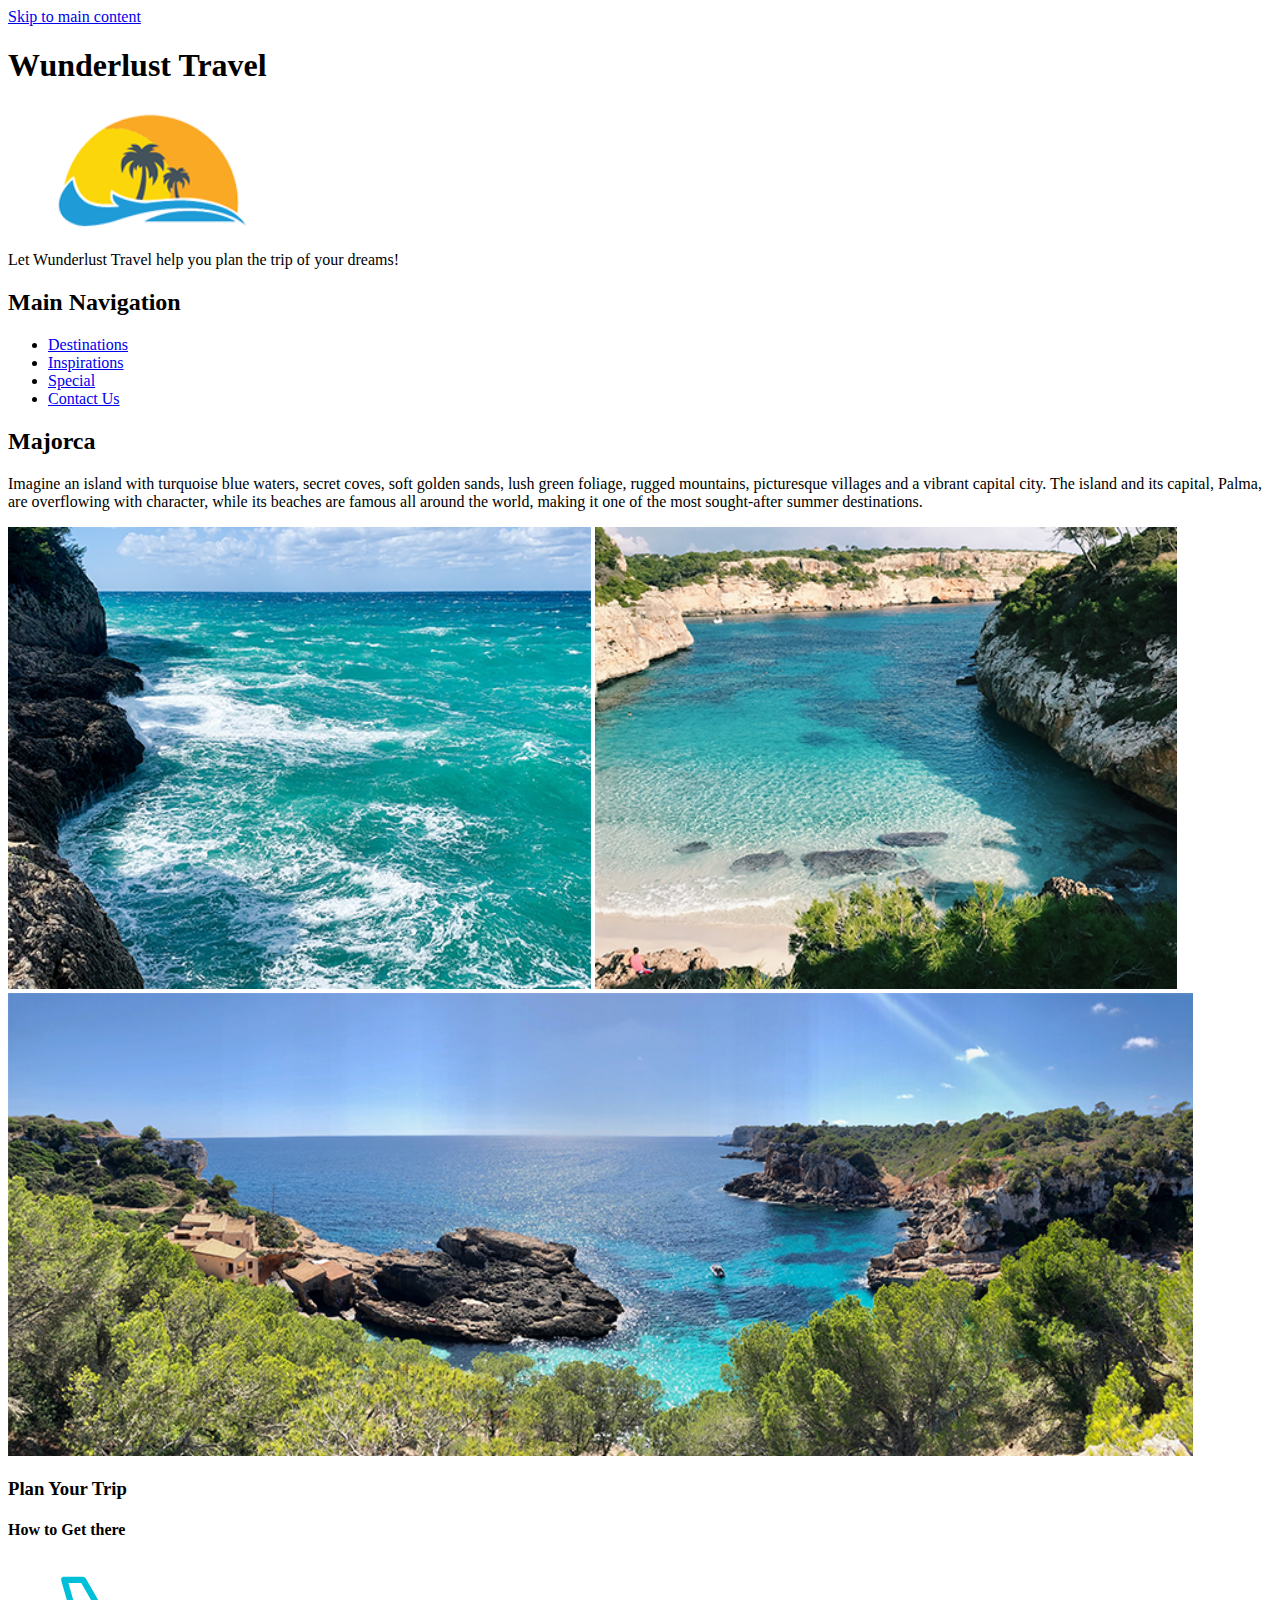
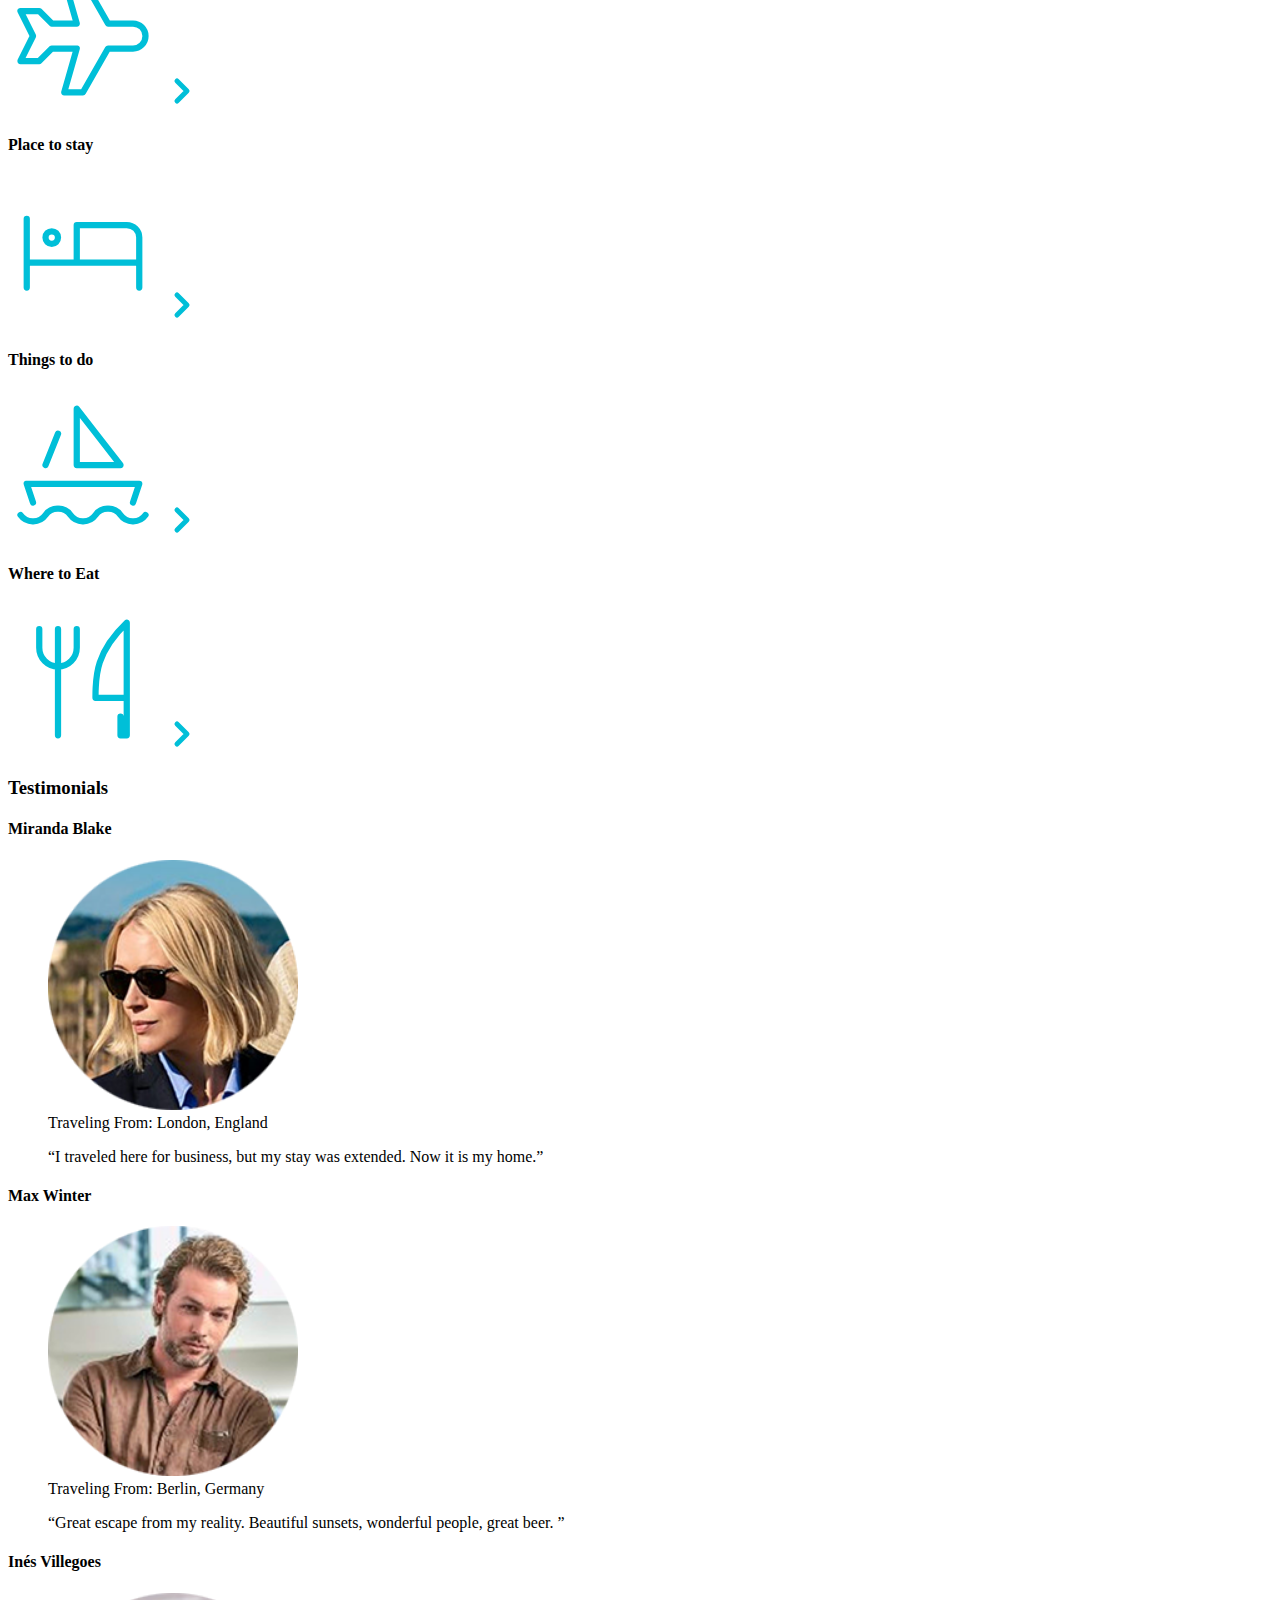
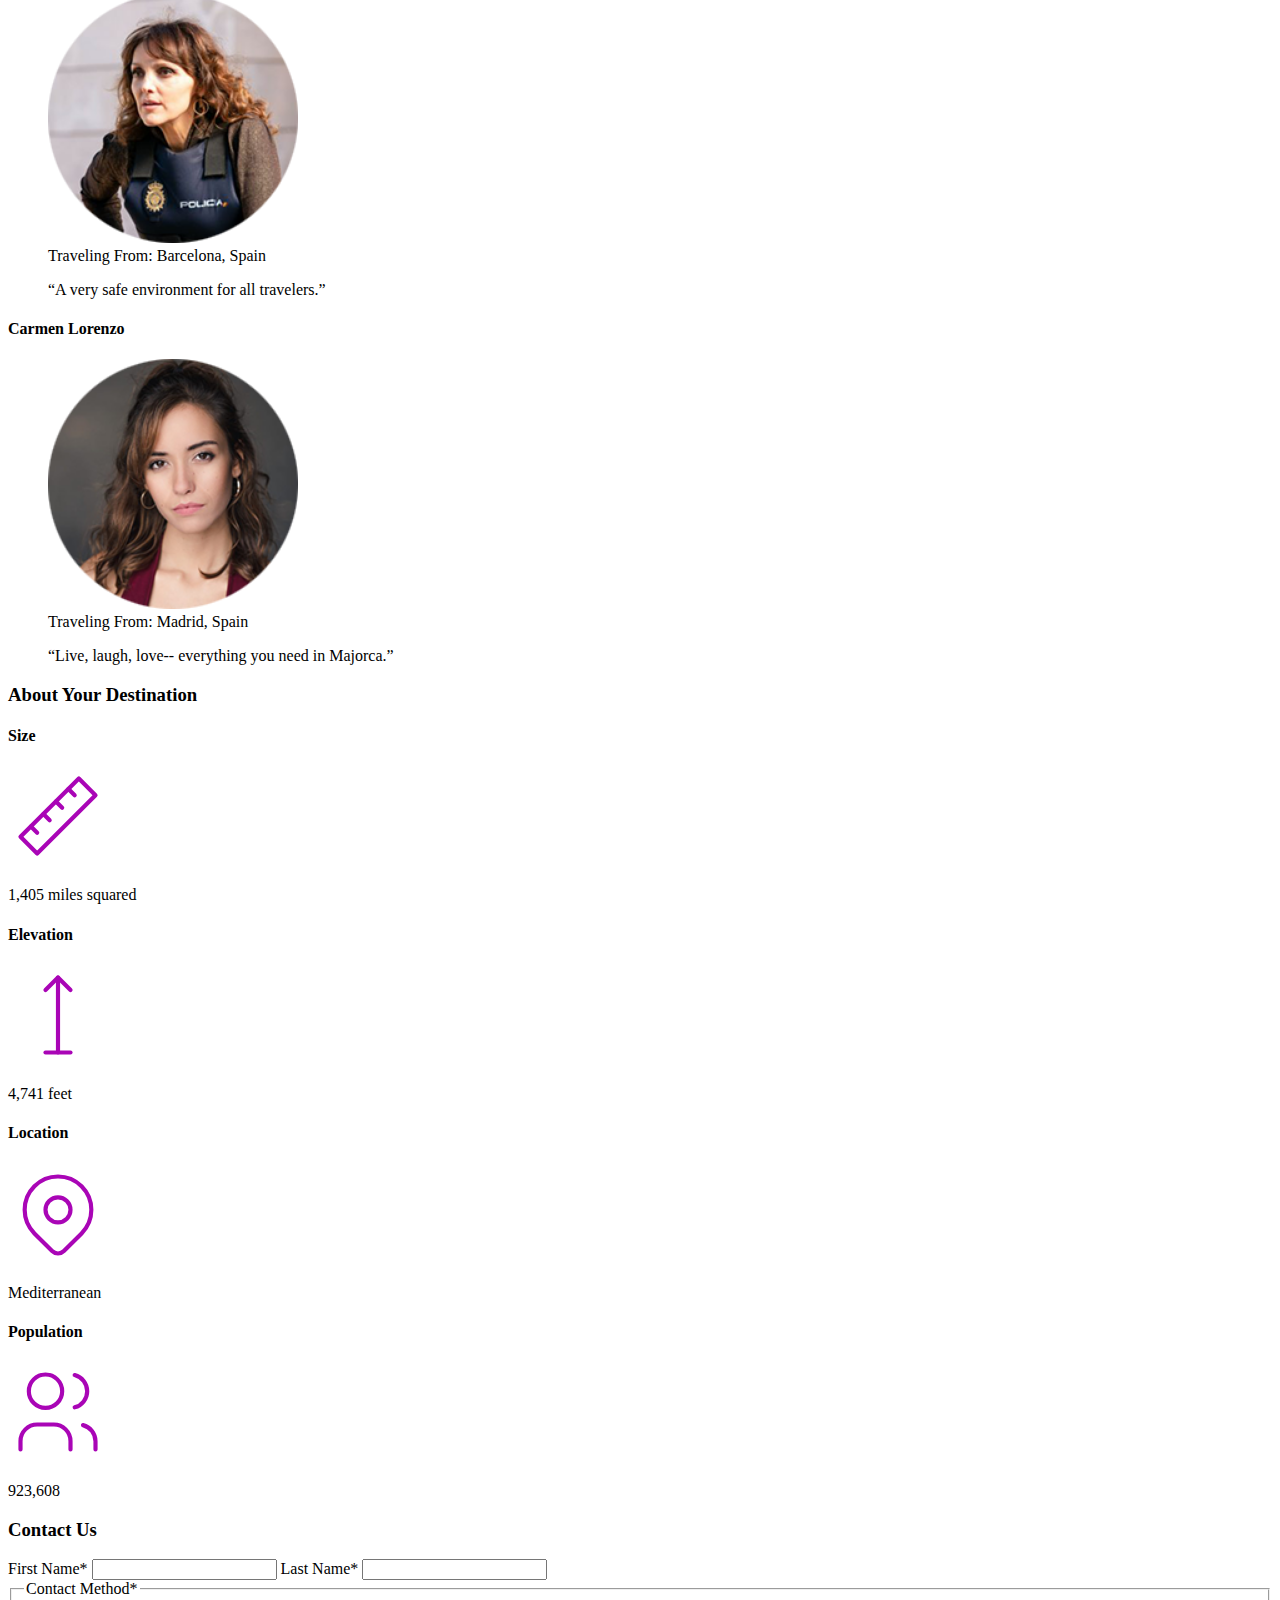
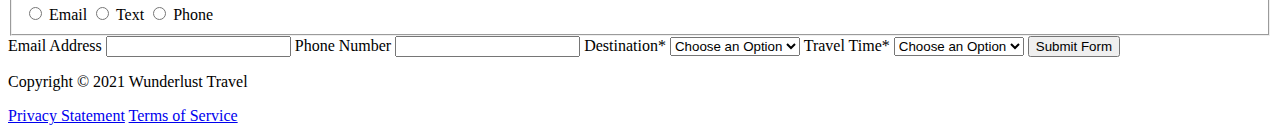
<file: index.html>
<!DOCTYPE html>
<html lang="en-US">

<head>
    <meta charset="UTF-8">
    <meta name="viewport" content="width=device-width, initial-scale=1.0">
    <meta http-equiv="X-UA-Compatible" content="IE=edge">
    <meta name="author" content="Chad Bacon">
    <meta name="description" content="Wunderlust Travel. Let Wunderlust Travel help you plan the trip of your dreams!">
    <meta name="keywords"
        content="Wunderlust, Travel, Majorca Beach, Island, Beach, cove,sand, palma, vacation destination, Mediterranean, Balearic Islands">
    <meta name="robots" content="all">
    <!-- Open Graph -->
    <meta property="og:title" content="Wunderlust Travel">
    <meta property="og:site_name" content="Wunderlust Travel">
    <meta property="og:description"
        content="Wunderlust Travel. Let Wunderlust Travel help you plan the trip of your dreams!">
    <meta property="og:type" content="website">
    <meta property="og:image" content="images/logo-L.png">
    <meta property="og:url" content="https://cabacon1.github.io/Wunderlust/">
    <!-- Twitter -->
    <meta property="twitter:card" content="summary_large_image">
    <meta property="twitter:site" content="@Wunderlust">
    <meta property="twitter:creator" content="@Wunderlust">
    <meta property="twitter:title" content="Wunderlust">
    <meta name="twitter:image:alt"
        content="The Wunderlust logo shows blue waves and the outline of two palm trees against an orange sun">
    <meta property="og:description"
        content="Wunderlust Travel. Let Wunderlust Travel help you plan the trip of your dreams!">
    <meta property="og:image" content="/images/logo.png">
    <link rel="icon" href="images/logo-S.png">

    <title>Wunderlust Travel</title>
</head>

<body>
    <a href="#main-content" id="skipLink">Skip to main content</a>
    <header>
        <h1>Wunderlust Travel</h1>
        <img alt="The Wunderlust logo shows blue waves and the outline of two palm trees against an orange sun" srcset="
                images/logo-S.png 320w,
                images/logo-M.png 780w,
                images/logo-L.png 1024w
                " sizes="(min-width: 1024px) 100vw" src="images/logo-M.png">
        <p>Let Wunderlust Travel help you plan the trip of your dreams!</p>
        <!-- Majorca / Navigation -->
        <nav>
            <h2>Main Navigation</h2>
            <ul>
                <li><a href="destinations">Destinations</a></li>
                <li><a href="inspirations">Inspirations</a></li>
                <li><a href="special">Special</a></li>
                <li><a href="contact">Contact Us</a></li>
            </ul>
        </nav>
    </header>

    <main id="main-content">
        <article>
            <h2>Majorca</h2>
            <p>Imagine an island with turquoise blue waters, secret coves, soft golden sands, lush green foliage, rugged
                mountains, picturesque villages and a vibrant capital city. The island and its capital, Palma, are
                overflowing with character, while its beaches are famous all around the world, making it one of the most
                sought-after summer destinations.</p>
            <img alt="Turquoise blue waters with white wave caps crashing against a rock cliff" srcset="
            images/majorca-waves-S.png 320w,
            images/majorca-waves-M.png 780w,
            images/majorca-waves-L.png 1024w" sizes="(min-width: 760px) 100vw" src="images/majorca-waves-M.png">
            <img alt="Clear blue waters meeting the sand between two cliffsides" srcset="
            images/majorca-beach-S.png 320w,
            images/majorca-beach-M.png 780w,
            images/majorca-beach-L.png 1024w
            " sizes="(min-width: 760px) 100vw" src="images/majorca-beach-M.png">
            <img alt="Deep blue water leading to the horizon with the island and trees in the foreground" srcset="
            images/majorca-cove-S.png 320w,
            images/majorca-cove-M.png 780w,
            images/majorca-cove-L.png 1024w
            " sizes="(max-width: 1024px) 100vw" src="images/majorca-cove-M.png">
            <!-- <picture>
            <source media="(min-width: 1264px)" srcset="majorca-waves-S.png">
            <source media="(max-width: 900px)" src="majorca-waves-M.png">
            <source media="(max-width: 675px)" src="majorca-waves-L.png">
            <img alt="Majorca Waves">
        </picture>
        <picture>
            <source media="(min-width: 1264px)" src="majorca-beach-S.png">
            <source media="(max-width: 900px)" src="majorca-beach-M.png">
            <source media="(max-width: 675px)" src="majorca-beach-L.png">
            <img alt="Majorca Beach">
        </picture>
        <picture>
            <source media="(min-width: 1264px)" src="majorca-cove-S.png">
            <source media="(max-width: 900px)" src="majorca-cove-M.png">
            <source media="(max-width: 675px)" src="majorca-cove-L.png">
            <img alt="Majorca Cove">
        </picture> -->
            <section class="plan">
                <h3>Plan Your Trip</h3>
                <section>
                    <h4>How to Get there</h4>
                    <svg xmlns="http://www.w3.org/2000/svg" class="icon icon-tabler icon-tabler-plane" width="150"
                        height="150" viewBox="0 0 24 24" stroke-width="1" stroke="#00bfd8" fill="none"
                        stroke-linecap="round" stroke-linejoin="round">
                        <path stroke="none" d="M0 0h24v24H0z" fill="none" />
                        <path d="M16 10h4a2 2 0 0 1 0 4h-4l-4 7h-3l2 -7h-4l-2 2h-3l2 -4l-2 -4h3l2 2h4l-2 -7h3z" />
                    </svg>
                    <a href="#" title="Search for flights">
                        <svg xmlns="http://www.w3.org/2000/svg" class="icon icon-tabler icon-tabler-chevron-right"
                            width="40" height="40" viewBox="0 0 24 24" stroke-width="3" stroke="#00bfd8" fill="none"
                            stroke-linecap="round" stroke-linejoin="round">
                            <path stroke="none" d="M0 0h24v24H0z" fill="none" />
                            <polyline points="9 6 15 12 9 18" />
                        </svg>
                    </a>
                </section>
                <!-- Places to stay -->
                <section>
                    <h4>Place to stay</h4>
                    <svg xmlns="http://www.w3.org/2000/svg" class="icon icon-tabler icon-tabler-bed" width="150"
                        height="150" viewBox="0 0 24 24" stroke-width="1" stroke="#00bfd8" fill="none"
                        stroke-linecap="round" stroke-linejoin="round">
                        <path stroke="none" d="M0 0h24v24H0z" fill="none" />
                        <path d="M3 7v11m0 -4h18m0 4v-8a2 2 0 0 0 -2 -2h-8v6" />
                        <circle cx="7" cy="10" r="1" />
                    </svg>
                    <a href="#" title="Search for Hotels">
                        <svg xmlns="http://www.w3.org/2000/svg" class="icon icon-tabler icon-tabler-chevron-right"
                            width="40" height="40" viewBox="0 0 24 24" stroke-width="3" stroke="#00bfd8" fill="none"
                            stroke-linecap="round" stroke-linejoin="round">
                            <path stroke="none" d="M0 0h24v24H0z" fill="none" />
                            <polyline points="9 6 15 12 9 18" />
                        </svg>
                    </a>
                </section>
                <!-- Things to do -->
                <section>
                    <h4>Things to do</h4>
                    <svg xmlns="http://www.w3.org/2000/svg" class="icon icon-tabler icon-tabler-sailboat" width="150"
                        height="150" viewBox="0 0 24 24" stroke-width="1" stroke="#00bfd8" fill="none"
                        stroke-linecap="round" stroke-linejoin="round">
                        <path stroke="none" d="M0 0h24v24H0z" fill="none" />
                        <path
                            d="M2 20a2.4 2.4 0 0 0 2 1a2.4 2.4 0 0 0 2 -1a2.4 2.4 0 0 1 2 -1a2.4 2.4 0 0 1 2 1a2.4 2.4 0 0 0 2 1a2.4 2.4 0 0 0 2 -1a2.4 2.4 0 0 1 2 -1a2.4 2.4 0 0 1 2 1a2.4 2.4 0 0 0 2 1a2.4 2.4 0 0 0 2 -1" />
                        <path d="M4 18l-1 -3h18l-1 3" />
                        <path d="M11 12h7l-7 -9v9" />
                        <line x1="8" y1="7" x2="6" y2="12" />
                    </svg>
                    <a href="#" title="Search for Activities">
                        <svg xmlns="http://www.w3.org/2000/svg" class="icon icon-tabler icon-tabler-chevron-right"
                            width="40" height="40" viewBox="0 0 24 24" stroke-width="3" stroke="#00bfd8" fill="none"
                            stroke-linecap="round" stroke-linejoin="round">
                            <path stroke="none" d="M0 0h24v24H0z" fill="none" />
                            <polyline points="9 6 15 12 9 18" />
                        </svg>
                    </a>
                </section>
                <!-- Where to eat -->
                <section>
                    <h4>Where to Eat</h4>
                    <svg xmlns="http://www.w3.org/2000/svg" class="icon icon-tabler icon-tabler-tools-kitchen-2"
                        width="150" height="150" viewBox="0 0 24 24" stroke-width="1" stroke="#00bfd8" fill="none"
                        stroke-linecap="round" stroke-linejoin="round">
                        <path stroke="none" d="M0 0h24v24H0z" fill="none" />
                        <path
                            d="M19 3v12h-5c-.023 -3.681 .184 -7.406 5 -12zm0 12v6h-1v-3m-10 -14v17m-3 -17v3a3 3 0 1 0 6 0v-3" />
                    </svg>

                    <a href="#" title="Search for Restaurants">
                        <svg xmlns="http://www.w3.org/2000/svg" class="icon icon-tabler icon-tabler-chevron-right"
                            width="40" height="40" viewBox="0 0 24 24" stroke-width="3" stroke="#00bfd8" fill="none"
                            stroke-linecap="round" stroke-linejoin="round">
                            <path stroke="none" d="M0 0h24v24H0z" fill="none" />
                            <polyline points="9 6 15 12 9 18" />
                        </svg></a>
                </section>
            </section>
            <!-- Testimonials -->
            <section class="testimonials">
                <h3>Testimonials</h3>
                <section>
                    <h4>Miranda Blake</h4>
                    <figure>
                        <img alt="Miranda Blake has a blonde bob and is wearing dark sunglasses" srcset="
                            images/miranda-blake-S.png 320w,
                            images/miranda-blake-M.png 780w,
                            images/miranda-blake-L.png 1024w
                            " sizes="(max-width: 780px) 100vw" src="images/miranda-blake-M.png">
                        <figcaption>Traveling From: London, England</figcaption>
                    </figure>
                    <blockquote>“I traveled here for business, but my stay was extended. Now it is my home.”
                    </blockquote>
                </section>

                <section>
                    <h4>Max Winter</h4>
                    <figure>
                        <img alt="Max Winter has semi long brown hair and a brown shirt with a beard" srcset="
                            images/max-winter-S.png 320w,
                            images/max-winter-M.png 780w,
                            images/max-winter-L.png 1024w
                            " sizes="(max-width: 780px) 100vw" src="images/max-winter-M.png">
                        <figcaption>Traveling From: Berlin, Germany</figcaption>
                    </figure>
                    <blockquote>“Great escape from my reality. Beautiful sunsets, wonderful people, great beer. ”
                    </blockquote>
                </section>

                <section>
                    <h4>Inés Villegoes</h4>
                    <figure>
                        <img alt="Inés Villegoes is a police woman with long brown hair and earrings" srcset="
                            images/ines-villegoes-S.png 320w,
                            images/ines-villegoes-M.png 780w,
                            images/ines-villegoes-L.png 1024w
                            " sizes="(max-width: 780px) 100vw" src="images/ines-villegoes-M.png">
                        <figcaption>Traveling From: Barcelona, Spain</figcaption>

                    </figure>
                    <blockquote>“A very safe environment for all travelers.”</blockquote>
                </section>

                <section>
                    <h4>Carmen Lorenzo</h4>
                    <figure>
                        <img alt="Carmen Lorenzo has long, dark brown hair and is wearing gold hoop earrings" srcset="
                            images/carmen-lorenzo-S.png 320w,
                            images/carmen-lorenzo-M.png 780w,
                            images/carmen-lorenzo-L.png 1024w
                            " sizes="(max-width: 780px) 100vw" src="images/carmen-lorenzo-M.png">
                        <figcaption>Traveling From: Madrid, Spain</figcaption>
                    </figure>
                    <blockquote>“Live, laugh, love-- everything you need in Majorca.”</blockquote>
                </section>
            </section>
            <!-- About -->
            <section class="about">
                <h3>About Your Destination</h3>
                <section id="size">
                    <h4>Size</h4>
                    <svg xmlns="http://www.w3.org/2000/svg" class="icon icon-tabler icon-tabler-ruler-2" width="100"
                        height="100" viewBox="0 0 24 24" stroke-width="1" stroke="#a905b6" fill="none"
                        stroke-linecap="round" stroke-linejoin="round">
                        <path stroke="none" d="M0 0h24v24H0z" fill="none" />
                        <path d="M17 3l4 4l-14 14l-4 -4z" />
                        <path d="M16 7l-1.5 -1.5" />
                        <path d="M13 10l-1.5 -1.5" />
                        <path d="M10 13l-1.5 -1.5" />
                        <path d="M7 16l-1.5 -1.5" />
                    </svg>
                    <p>1,405 miles squared</p>
                </section>
                <section id="elevation">
                    <h4>Elevation</h4>
                    <svg xmlns="http://www.w3.org/2000/svg" class="icon icon-tabler icon-tabler-arrow-top-bar"
                        width="100" height="100" viewBox="0 0 24 24" stroke-width="1" stroke="#a905b6" fill="none"
                        stroke-linecap="round" stroke-linejoin="round">
                        <path stroke="none" d="M0 0h24v24H0z" fill="none" />
                        <line x1="12" y1="21" x2="12" y2="3" />
                        <path d="M15 6l-3 -3l-3 3" />
                        <line x1="9" y1="21" x2="15" y2="21" />
                    </svg>
                    <p>4,741 feet</p>
                </section>
                <section>
                    <h4>Location</h4>
                    <svg xmlns="http://www.w3.org/2000/svg" class="icon icon-tabler icon-tabler-map-pin" width="100"
                        height="100" viewBox="0 0 24 24" stroke-width="1" stroke="#a905b6" fill="none"
                        stroke-linecap="round" stroke-linejoin="round">
                        <path stroke="none" d="M0 0h24v24H0z" fill="none" />
                        <circle cx="12" cy="11" r="3" />
                        <path d="M17.657 16.657l-4.243 4.243a2 2 0 0 1 -2.827 0l-4.244 -4.243a8 8 0 1 1 11.314 0z" />
                    </svg>
                    <p>Mediterranean</p>
                </section>
                <section id="population">
                    <h4>Population</h4>
                    <svg xmlns="http://www.w3.org/2000/svg" class="icon icon-tabler icon-tabler-users" width="100"
                        height="100" viewBox="0 0 24 24" stroke-width="1" stroke="#a905b6" fill="none"
                        stroke-linecap="round" stroke-linejoin="round">
                        <path stroke="none" d="M0 0h24v24H0z" fill="none" />
                        <circle cx="9" cy="7" r="4" />
                        <path d="M3 21v-2a4 4 0 0 1 4 -4h4a4 4 0 0 1 4 4v2" />
                        <path d="M16 3.13a4 4 0 0 1 0 7.75" />
                        <path d="M21 21v-2a4 4 0 0 0 -3 -3.85" />
                    </svg>
                    <p>923,608</p>
                </section>
            </section>
            <section id="contact">
                <h3>Contact Us</h3>
                <form method="post" action="https://wp.zybooks.com/form-viewer.php">
                    <label for="fName">First Name<span>*</span></label>
                    <input type="text" name="fName" id="fName" autocomplete="given-name" required>
                    <label for="lName">Last Name<span>*</span></label>
                    <input type="text" name="lName" id="lName" autocomplete="family-name" required>
                    <fieldset>
                        <legend>Contact Method<span>*</span></legend>
                        <input type="radio" name="contactPref" id="prefEmail" required>
                        <label for="prefEmail">Email</label>
                        <input type="radio" name="contactPref" id="prefText">
                        <label for="prefText">Text</label>
                        <input type="radio" name="contactPref" id="prefPhone">
                        <label for="prefPhone">Phone</label>
                    </fieldset>
                    <label for="email">Email Address</label>
                    <input type="email" name="email" id="email" autocomplete="email">
                    <label for="phone">Phone Number</label>
                    <input type="tel" name="phone" id="phone" autocomplete="tel">
                    <label for="destination">Destination<span>*</span></label>
                    <select name="destination" id="destination" required>
                        <option value="">Choose an Option</option>
                        <option value="barcelona">Barcelona</option>
                        <option value="granada">Granada</option>
                        <option value="ibiza">Ibiza</option>
                        <option value="madrid">Madrid</option>
                        <option value="majora">Majora</option>
                        <option value="seville">Seville</option>
                        <option value="tenerife">Tenerife</option>
                        <option value="valencia">Valencia</option>
                    </select>
                    <label for="travelTime">Travel Time<span>*</span></label>
                    <select name="travelTime" id="travelTime" required>
                        <option value="">Choose an Option</option>
                        <option value="fall">Fall</option>
                        <option value="winter">Winter</option>
                        <option value="spring">Spring</option>
                        <option value="summer">Summer</option>
                        <option value="flexible">Flexible</option>
                    </select>
                    <input type="submit" name="mySubmit" id="mySubmit" value="Submit Form">
                </form>
            </section>
        </article>
    </main>

    <footer>
        <p>Copyright &copy; 2021 Wunderlust Travel</p>
        <a href="#">Privacy Statement</a>
        <a href="#">Terms of Service</a>
    </footer>
</body>

</html>
</file>
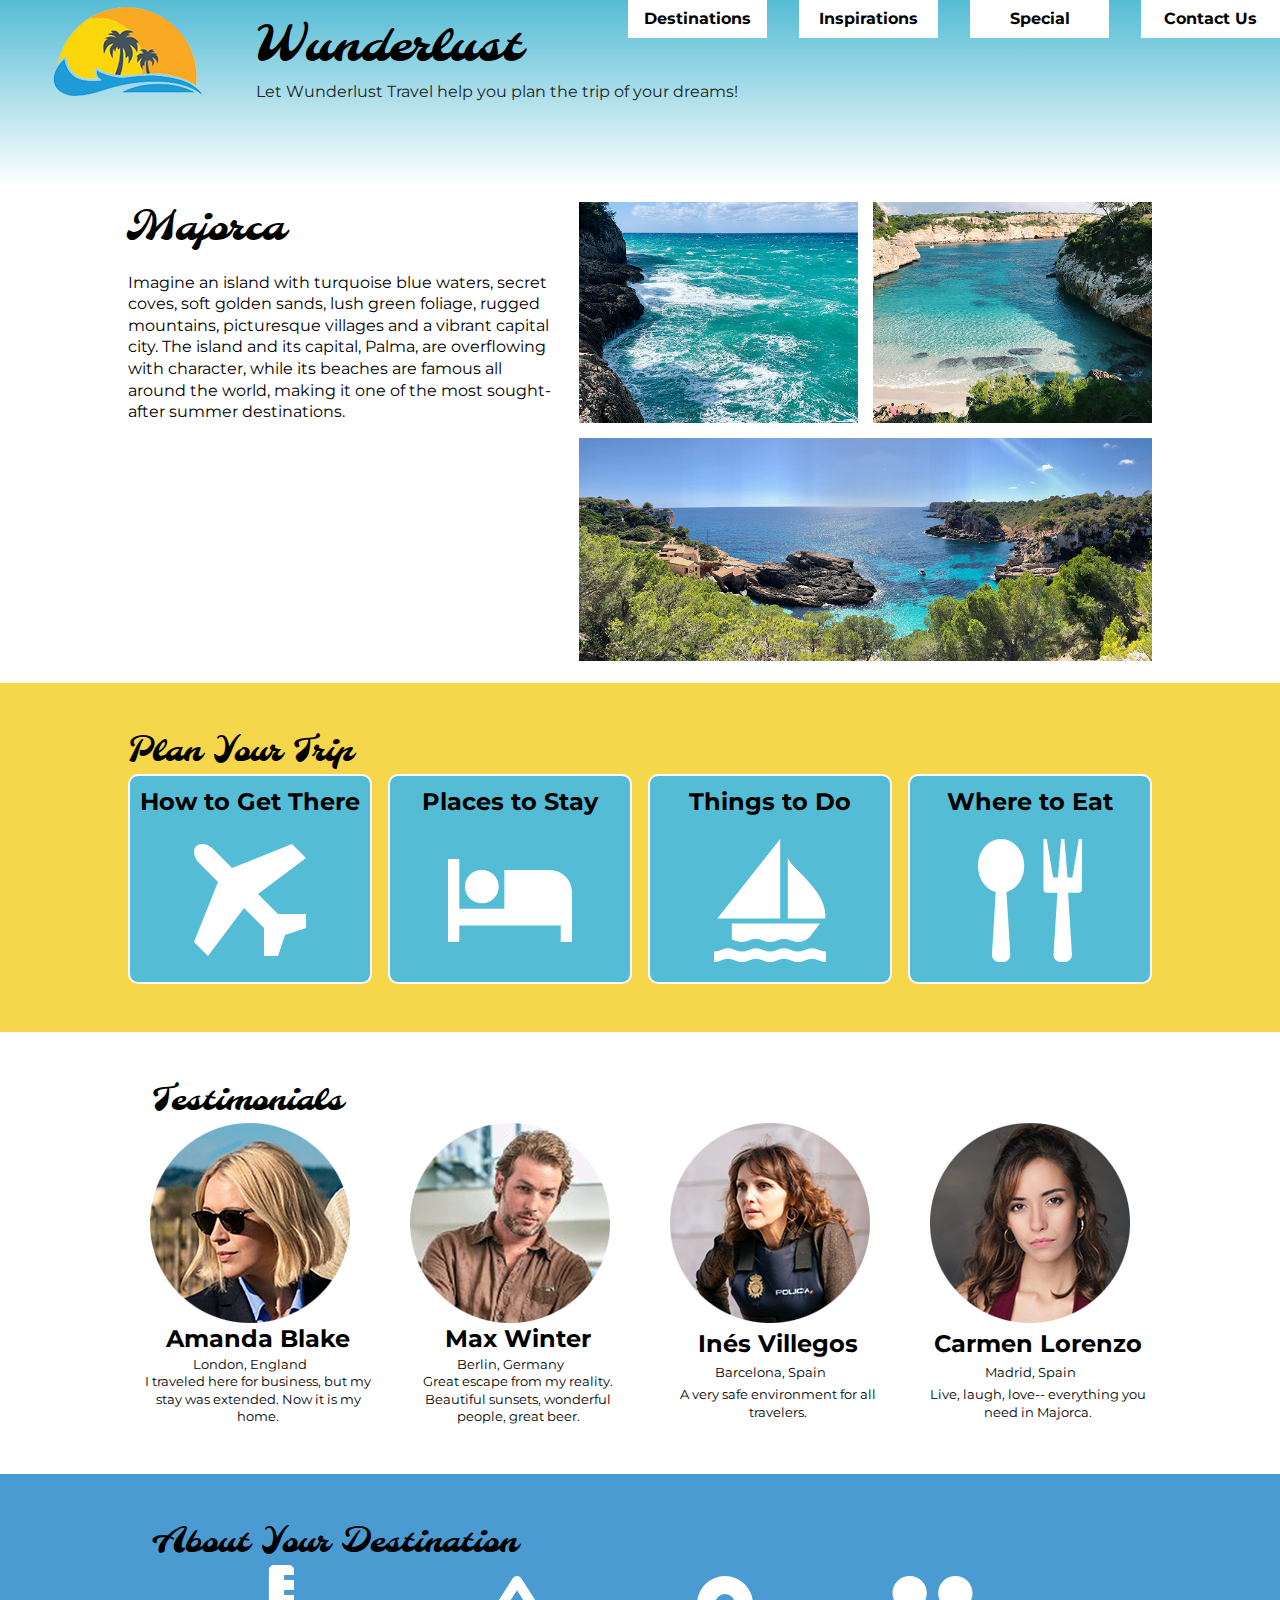
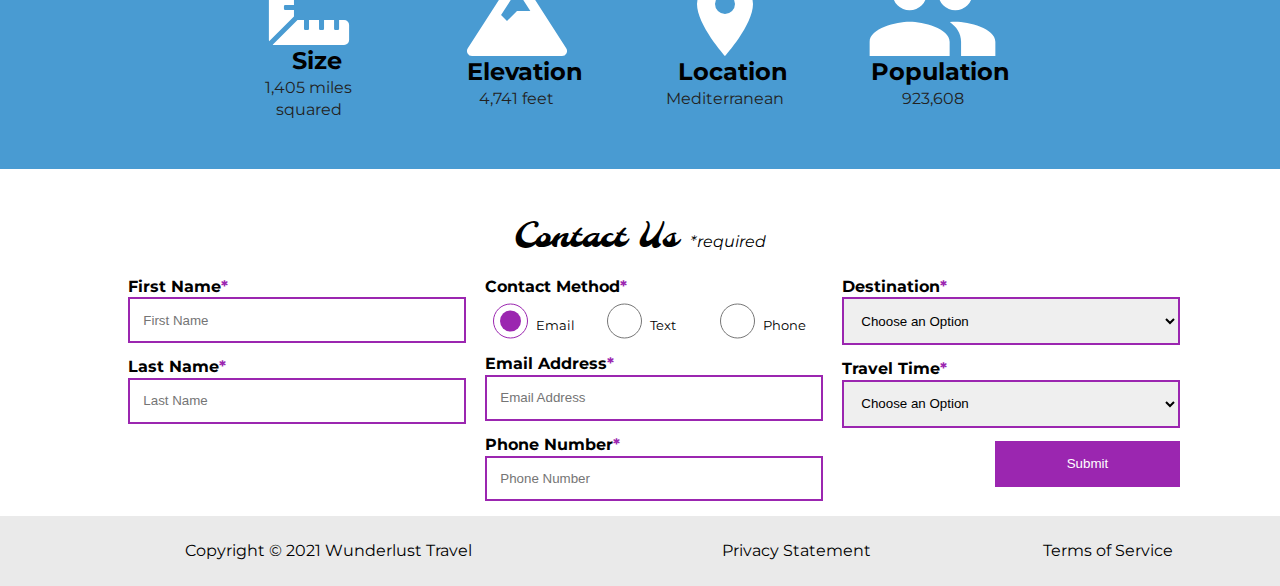
<file: wunderlust-majorca.html>
<!DOCTYPE html>
<html lang="en">

<head>
    <meta charset="utf-8">
    <meta name="viewport" content="width=device-width, initial-scale=1">
    <meta name="author" content="Jessica Barnett, Christina Carrasquilla">
    <meta name="description"
        content="Let Wunderlust Travel take you to beautiful Majorca this year! Majorca is a beautiful island and offers beauty and fun to its visitors">
    <meta name="keywords"
        content="travel, majorca, beach, island, vacation, destination, getaway, restaurants in majorca, entertainment in majorca, testimonials from visitors">
    <title>Wunderlust Travel</title>
    <meta name="robots" content="index,follow">

    <!-- ~~~~~~~~~~ TWITTER CARD TAGS ~~~~~~~~~~ -->
    <meta name="twitter:card" content="summary_large_image">
    <meta name="twitter:site" content="@wunderlusttravel">
    <meta name="twitter:creator" content="@wunderlusttravel">
    <meta name="twitter:title" content="Wunderlust Travel: Majorca">
    <meta name="twitter:description"
        content="Let Wunderlust Travel take you to beautiful Majorca this year! Majorca is a beautiful island and offers beauty and fun to its visitors">
    <meta name="twitter:image" content="https://wunderlusttravel.com/images/majorca-cove.png">

    <!-- ~~~~~~~~~~ OPEN GRAPH META TAGS ~~~~~~~~~~ -->
    <meta property="og:title" content="See Majorca with Wunderlust Travel">
    <meta property="og:type" content="website">
    <meta property="og:image" content="https://wunderlusttravel.com/images/majorca-cove.png">
    <meta property="og:url" content="https://wunderlusttravel.com/majorca">
    <meta property="og:description"
        content="Let Wunderlust Travel take you to beautiful Majorca this year! Majorca is a beautiful island and offers beauty and fun to its visitors">
    <!-- ~~~~~~~~~~FAVICON ~~~~~~~~~~ -->
    <link rel="shortcut icon" href="images/favicon.png">

    <!-- ~~~~~~~~~~ GOOGLE FONTS ~~~~~~~~~~ -->
    <link rel="preconnect" href="https://fonts.googleapis.com">
    <link rel="preconnect" href="https://fonts.gstatic.com" crossorigin>
    <link href="https://fonts.googleapis.com/css2?family=Molle:ital@1&family=Montserrat:wght@400;600&display=swap"
        rel="stylesheet">
    <link href="styles.css" rel="stylesheet">

</head>

<body>
    <a id="skip" href="#main-content">Skip to Main Content</a>
    <!-- styling skip links: https://webaim.org/techniques/css/invisiblecontent/ -->
    <header>
        <a href="index.html" id="logo"><img src="images/logo.png"
                alt="The Wunderlust logo shows blue waves and the outline of two palm trees against an orange sun"></a>
        <h1>Wunderlust</h1>
        <p>Let Wunderlust Travel help you plan the trip of your dreams!</p>
        <nav>
            <div id="menu-toggle">
                <!-- responsive menu code from (with changes made to match mockups): https://css-tricks.com/three-css-alternatives-to-javascript-navigation/ -->
                <h2 class="sr-only">Main Navigation</h2>
                <!-- hidden but accessible headings from: https://webaim.org/techniques/css/invisiblecontent/ -->
                <input name="toggle" id="toggle" type="checkbox">
                <label for="toggle">Menu</label>
                <ul>
                    <li class="active"><a href="#">Destinations</a></li>
                    <li><a href="#">Inspirations</a></li>
                    <li><a href="#">Special</a></li>
                    <li><a href="#">Contact Us</a></li>
                </ul>
            </div>
        </nav>
    </header>
    <main id="main-content">
        <article>
            <div id="intro">
                <h2>Majorca</h2>
                <p>Imagine an island with turquoise blue waters, secret coves, soft golden sands, lush green foliage,
                    rugged mountains, picturesque villages and a vibrant capital city. The island and its capital,
                    Palma, are overflowing with character, while its beaches are famous all around the world, making it
                    one of the most sought-after summer destinations.</p>
                <div id="img-grid">
                    <img src="images/majorca-waves.png"
                        alt="Turquoise blue waters with white wave caps crashing against a rock cliff">
                    <img src="images/majorca-beach.png"
                        alt="A calm cove with turquoise waters calmly lapping at a light sand beach">
                    <picture>
                        <source srcset="images/majorca-cove-small.png" media="(max-width: 500px)">
                        <img src="images/majorca-cove.png"
                            alt="Deep blue water leading to the horizon with the island and trees in the foreground">
                    </picture>
                </div>
            </div>
            <section id="plan">
                <h3>Plan Your Trip</h3>
                <div>
                    <section>
                        <h4>How to Get There</h4>
                        <a href="#" title="Search for flights">
                            <img src="images/get.svg" alt="airplane icon">
                        </a>
                    </section>
                    <section>
                        <h4>Places to Stay</h4>
                        <a href="#" title="Search for hotels">
                            <img src="images/stay.svg" alt="bed icon">
                        </a>
                    </section>
                    <section>
                        <h4>Things to Do</h4>
                        <a href="#" title="Search for Activities">
                            <img src="images/do.svg" alt="sailboat icon">
                        </a>
                    </section>
                    <section>
                        <h4>Where to Eat</h4>
                        <a href="#" title="Search for Restaurants">
                            <img src="images/eat.svg" alt="fork and spoon icon">
                        </a>
                    </section>
                </div>
            </section>
            <section id="testimonials">
                <h3>Testimonials</h3>
                <div>
                    <section>
                        <img src="images/miranda-blake.png"
                            alt="Miranda Blake has a blonde bob and is wearing dark sunglasses">
                        <h4>Amanda Blake</h4>
                        <p>London, England</p>
                        <q>I traveled here for business, but my stay was extended. Now it is my home.</q>
                    </section>
                    <section>
                        <img src="images/max-winter.png"
                            alt="Max Winter has dark blonde hair and a trimmed beard and mustache">
                        <h4>Max Winter</h4>
                        <p>Berlin, Germany</p>
                        <q>Great escape from my reality. Beautiful sunsets, wonderful people, great beer.</q>
                    </section>
                    <section>
                        <img src="images/ines-villegoes.png"
                            alt="Ines Villegos has shoulder-length, wavy, brown hair and is wearing a brown sweater">
                        <h4>Inés Villegos</h4>
                        <p>Barcelona, Spain</p>
                        <q>A very safe environment for all travelers.</q>
                    </section>
                    <section>
                        <img src="images/carmen-lorenzo.png"
                            alt="Carmen Lorenzo has long, dark brown hair and is wearing gold hoop earrings">
                        <h4>Carmen Lorenzo</h4>
                        <p>Madrid, Spain</p>
                        <q>Live, laugh, love-- everything you need in Majorca.</q>
                    </section>
                </div>
            </section>
            <section id="about">
                <h3>About Your Destination</h3>
                <div>
                    <section>
                        <img src="images/size.svg" alt="ruler icon">
                        <h4>Size</h4>
                        <p>1,405 miles squared</p>
                    </section>
                    <section>
                        <img src="images/elevation.svg" alt="mountain icon">
                        <h4>Elevation</h4>
                        <p>4,741 feet</p>
                    </section>
                    <section>
                        <img src="images/location.svg" alt="location pin icon">
                        <h4>Location</h4>
                        <p>Mediterranean</p>
                    </section>
                    <section>
                        <img src="images/population.svg" alt="people icon">
                        <h4>Population</h4>
                        <p>923,608</p>
                    </section>
                </div>
            </section>
            <section id="contact">
                <h3>Contact Us <span class="form-required">*required</span></h3>
                <form method="post" action="https://wp.zybooks.com/form-viewer.php">
                    <div id="names">
                        <label for="fName">First Name<span class="required">*</span></label>
                        <input type="text" name="fName" id="fName" autocomplete="given-name" placeholder="First Name"
                            required>
                        <!-- custom input styles from https://moderncss.dev/custom-css-styles-for-form-inputs-and-textareas/ -->
                        <label for="lName">Last Name<span class="required">*</span></label>
                        <input type="text" name="lName" id="lName" autocomplete="family-name" placeholder="Last Name"
                            required>
                    </div>
                    <div id="nums">
                        <fieldset>
                            <legend>Contact Method<span class="required">*</span></legend>
                            <!-- custom radio button styles from https://moderncss.dev/pure-css-custom-styled-radio-buttons/ -->
                            <label for="prefEmail">
                                <span class="radio-input">
                                    <input type="radio" name="contactPref" id="prefEmail" required checked>
                                    <span class="radio-control"></span>
                                </span>
                                <span class="radio-label">Email</span>
                            </label>
                            <label for="prefText">
                                <span class="radio-input">
                                    <input type="radio" name="contactPref" id="prefText">
                                    <span class="radio-control"></span>
                                </span>
                                <span class="radio-label">Text</span>
                            </label>
                            <label for="prefPhone">
                                <span class="radio-input">
                                    <input type="radio" name="contactPref" id="prefPhone">
                                    <span class="radio-control"></span>
                                </span>
                                <span class="radio-label">Phone</span>
                            </label>
                        </fieldset>
                        <label for="email">Email Address<span class="required">*</span></label>
                        <input type="email" name="email" id="email" autocomplete="email" placeholder="Email Address"
                            required>
                        <label for="phone">Phone Number<span class="required">*</span></label>
                        <input type="tel" name="phone" id="phone" autocomplete="tel" placeholder="Phone Number"
                            required>
                    </div>
                    <div id="selects">
                        <!-- custom select styles from: https://moderncss.dev/custom-select-styles-with-pure-css/ -->
                        <label for="destination">Destination<span class="required">*</span></label>
                        <div class="custom-select">
                            <select name="destination" id="destination" required>
                                <option value="" disabled selected>Choose an Option</option>
                                <option value="barcelona">Barcelona</option>
                                <option value="granada">Granada</option>
                                <option value="ibiza">Ibiza</option>
                                <option value="madrid">Madrid</option>
                                <option value="majora">Majora</option>
                                <option value="seville">Seville</option>
                                <option value="tenerife">Tenerife</option>
                                <option value="valencia">Valencia</option>
                            </select>
                            <span class="focus"></span>
                        </div>
                        <label for="travelTime">Travel Time<span class="required">*</span></label>
                        <div class="custom-select">
                            <select name="travelTime" id="travelTime" required>
                                <option value="" disabled selected>Choose an Option</option>
                                <option value="fall">Fall</option>
                                <option value="winter">Winter</option>
                                <option value="spring">Spring</option>
                                <option value="summer">Summer</option>
                                <option value="flexible">Flexible</option>
                            </select>
                            <span class="focus"></span>
                        </div>
                        <input type="submit" name="mySubmit" id="mySubmit" value="Submit">
                    </div>
                </form>
            </section>
        </article>
    </main>
    <footer>
        <p>Copyright &copy; 2021 Wunderlust Travel</p>
        <a href="#">Privacy Statement</a>
        <a href="#">Terms of Service</a>
    </footer>
</body>

</html>
</file>
<file: styles.css>
/* Chad Bacon */
/* Git 414 2024 Spring B */

/* import */
@import url('https://fonts.googleapis.com/css2?family=Molle&family=Montserrat&display=swap');

/* http://meyerweb.com/eric/tools/css/reset/ 
   v2.0 | 20110126
   License: none (public domain)
*/
html,
body,
div,
span,
applet,
object,
iframe,
h1,
h2,
h3,
h4,
h5,
h6,
p,
blockquote,
pre,
a,
abbr,
acronym,
address,
big,
cite,
code,
del,
dfn,
em,
img,
ins,
kbd,
q,
s,
samp,
small,
strike,
strong,
sub,
sup,
tt,
var,
b,
u,
i,
center,
dl,
dt,
dd,
ol,
ul,
li,
fieldset,
form,
label,
legend,
table,
caption,
tbody,
tfoot,
thead,
tr,
th,
td,
article,
aside,
canvas,
details,
embed,
figure,
figcaption,
footer,
header,
hgroup,
menu,
nav,
output,
ruby,
section,
summary,
time,
mark,
audio,
video {
	margin: 0;
	padding: 0;
	border: 0;
	font-size: 100%;
	font: inherit;
	vertical-align: baseline;
}

/* HTML5 display-role reset for older browsers */
article,
aside,
details,
figcaption,
figure,
footer,
header,
hgroup,
menu,
nav,
section {
	display: block;
}

body {
	line-height: 1;
}

ol,
ul {
	list-style: none;
}

blockquote,
q {
	quotes: none;
}

blockquote:before,
blockquote:after,
q:before,
q:after {
	content: '';
	content: none;
}

table {
	border-collapse: collapse;
	border-spacing: 0;
}



/* After Reset */
:root {
	font-size: 16px;
	--yellow: #F6D64A;
	--teal: #55BCD5;
	--purple: #9B26B0;
	--blue: #499BD2;
	--dark-gray: #222222;
	--light-gray: #EAEAEA;
	--white: #FFFFFF;
	--black: #000000;
	--bar-width: 60px;
	--bar-height: 8px;
	--hamburger-gap: 6px;
}

#skip {
	position: absolute;
	left: -10000px;
	top: auto;
	width: 1px;
	height: 1px;
	overflow: hidden;
}

#skip:focus {
	position: static;
	width: auto;
	height: auto;
}

.sr-only {
	position: absolute;
	left: -10000px;
	top: auto;
	width: 1px;
	height: 1px;
	overflow: hidden;
}

/*  */
* {
	box-sizing: border-box;
	margin: 0;
	padding: 0;
}

body {
	font-family: Arial, Helvetica, sans-serif;
	color: var(--black);
	line-height: 1.35;
	padding: 0;
}


h1,
h2,
h3 {
	font-family: "Molle";
	margin: auto;
	padding-left: 1rem;
}

h4,
p,
q,
small,
nav,
button,
form {
	font-family: "Montserrat";
	padding-left: 1rem;
}

img {
	width: 100%;
}

a {
	font-family: "Montserrat";
}

h1 {
	text-align: left;
	font-size: 3rem;
}

header {
	display: grid;
	grid-template-columns: repeat(2, 50vw);
	grid-template-rows: auto auto auto;
	justify-items: stretch;
	align-items: center;
	background-image: linear-gradient(var(--teal), var(--white));
}

header h1 {
	grid-column: 1;
	grid-row-start: 2;
}

header>p {
	grid-row-start: 3;
	grid-column: 1/-1;
	color: var(--dark-gray);
}

header~img {
	width: fit-content;
	grid-column: 1/2;
}

header nav {
	grid-column: 2/-1;

}

h2 {
	font-size: 2.5rem;
}

/* ~~~~~~~~~~ Hamburger ~~~~~~~~~~~~~~~~~ */
/* #menu-toggle::before,
#menu-toggle::after,
#menu-toggle input {
	content: "";
	background-color: var(--yellow);
} */

#menu-toggle {
	/* display: inline-block;*/
	content: "";
	width: 50vw;
	background-color: var(--yellow);
	color: var(--black);
	text-align: center;
	justify-self: right;
}

#menu-toggle input {
	display: none;
}

#menu-toggle label {
	cursor: pointer;
	display: block;
	color: var(--black);
	font-weight: bold;
	padding: 1rem;
}

#menu-toggle ul {
	max-height: 0;
	width: 100vw;
	height: 100%;
	position: absolute;
	left: 0;
	overflow: hidden;
	background-color: var(--dark-gray);
	text-align: center;
}

#menu-toggle ul li {
	max-width: 100%;
	background-color: var(--teal);
	padding: 2rem;
	border-bottom: 1px solid var(--black);
}

#menu-toggle ul li a {
	text-decoration: none;
	color: var(--black);
	text-align: center;
}

#menu-toggle input:checked~ul {
	max-height: 100%;
	max-width: 100vw;
	background-color: var(--white);
}

#menu-toggle input:checked~ label {
	position: absolute;
	top: 1rem;
	left: 0;
	width: 100vw;
	background-color: var(--black);
	color: var(--white);
}


/* PLAN */
#plan {
	background-color: var(--yellow);
	/* text-align: center; */
	font-size: 2rem;
	padding-bottom: 1rem;
}

#plan div {
	display: grid;
	grid-template-columns: 10vw 80vw 10vw;
	grid-template-rows: fit-content(90%);
	grid-column: 1/-1;
	grid-gap: 0.5em;
	justify-content: center;

}

#plan div section {
	grid-column: 2/3;
	background-color: var(--teal);
	border: 2px solid var(--white);
	border-radius: 10px;
	justify-items: center;
	text-align: center;
}

#plan h4 {
	font-size: 1.5rem;
	font-weight: bold;
	padding: 10px;
	margin: 0 auto
}

#plan img {
	padding: 10px;
	max-width: fit-content;
}

/* TESTMONIALS */
#testimonials {
	display: grid;
	grid-template-columns: 10vw 80vw 10vw;
	grid-column: 1/-1;
	justify-content: center;
	font-size: 2rem;
	padding-bottom: 1rem;
	text-align: center;
}

#testimonials h3 {
	margin-left: 1.5rem;
}

#testimonials h4 {
	grid-column: 1/-1;
	font-size: 1.5rem;
	font-weight: bold;
	/* padding: 10px; */
	margin: 0 auto
}

#testimonials div {
	display: grid;
	grid-template-columns: 10vw 80vw 10vw;
	grid-column: 1/-1;
	grid-gap: 0.5em;
	justify-content: center;

}

#testimonials div section {
	display: grid;
	grid-column: 2/3;
	justify-content: center;
	font-size: small;
}

#testimonials img {
	justify-self: center;
	width: fit-content;
}

/* About */
#about {
	display: grid;
	grid-template-columns: 10vw 80vw 10vw;
	text-align: center;
	background-color: var(--blue);
	font-size: 2rem;
	padding-bottom: 1rem;
}

#about h3 {
	margin-left: 1.5rem;
	text-align: left;
	grid-column: 1/-1;
}

#about h4 {
	font-size: 1.5rem;
	font-weight: bold;
}

#about p {
	color: var(--dark-gray);
}

#about div {
	display: inline-grid;
	grid-template-columns: 50vw auto;
	grid-template-rows: repeat(2, minmax(100px, 2fr));
	grid-column: 1/-1;
	gap: 1rem;
	justify-content: center
}

#about section {
	/* padding: 20px; */
	display: grid;
	justify-content: center;
	justify-items: center;
	align-items: center;
	font-size: 1rem;
	width: 80%;
}

#about img {
	height: 5rem;
	justify-content: center;
}

/* ~~~~~~~~~~~~~~~~~ contact us ~~~~~~~~~~~~~~~~~~~ */
#contact {
	display: grid;
	grid-template-columns: 10vw 80vw 10vw;
	justify-items: center
}

#contact h3 {
	font-size: 2rem;
	grid-column: 1/-1;
}

#contact span {
	font-family: "Montserrat";
	font-size: 1rem;
	/* font-style: italic; */
}

#contact form {
	grid-column: 2/3;
	padding: 0;
}

/* #contact form div{
	padding: 0 1em;
} */

#contact label {
	display: block;
	font-weight: bold;
	align-items: center;
}

#contact form input,
select {
	display: block;
	padding: 1em;
	margin-bottom: 1em;
	border: 2px solid var(--purple);
	width: 100%;
	box-sizing: content-box;
}

[class="form-required"] {
	font-style: italic;
}

[class="required"] {
	color: var(--purple);
}

#contact form fieldset input {
	width: 3rem;
	height: 3rem;
	margin-right: 1em;
	accent-color: var(--purple);
}

#contact form fieldset label {
	display: flex;
	font-weight: normal;
	font-style: normal;
}

legend {
	font-weight: bold;
}

.custom-select select {
	box-sizing: content-box;
}

/* select {
	-webkit-box-sizing: content-box;
} */

/* [selected]{
	color: var(--dark-gray);
} */
select~option {
	color: var(--dark-gray);
}

#mySubmit {
	background-color: var(--purple);
	color: var(--white);
	display: block;
	width: 50vw;
}

/* ~~~~~~~~~~~~~ Footer ~~~~~~~~~~~~~~ */
footer {
	padding: 1rem;
	background-color: var(--light-gray);
	text-align: center;
}

footer a,
footer p {
	display: block;
	padding: .5rem;
	font-family: "Montserrat";
	text-decoration: none;
	color: var(--black);
}

/* ~~~~~~~~~~~~~~~~ Tablet Screens ~~~~~~~~~~~~~~~~~~~ */
@media only screen and (min-width: 768px) {
	body {
		margin: 0;
	}

	h3 {
		padding: 0;
		margin: 0 auto;
	}

	header {
		display: grid;
		grid-template-columns: 10vw repeat(3, 1fr) 10vw;
		top: 0;
		padding-bottom: 5rem;
		background-image: linear-gradient(var(--teal), var(--white))
	}

	header a {
		grid-column: 1 / 3;
		grid-row: 1 /5;
		align-self: center;
	}

	header h1,
	header p {
		grid-column: 3/5;
		text-align: left;
		justify-content: left;
		margin: 0;
	}

	nav {
		grid-column: 2 / 5;
		grid-template-columns: 10vw 80vw 10vw;

	}

	#menu-toggle label {
		display: none;
	}

	#menu-toggle ul {
		display: grid;
		grid-template-columns: repeat(4, 1fr);
		gap: 2rem;
		grid-column: 2/3;
		background-color: transparent;
		height: auto;
		max-width: 80vw;
		max-height: none;
		left: auto;
	}

	#menu-toggle ul li {
		font-weight: bold;
		background-color: var(--white);
		padding: 1rem;
		border: none;
		z-index: 5;
	}

	#menu-toggle ul li:hover {
		background-color: var(--yellow);
	}

	/* ~~~~~~~~~~~~~~ Intro~~~~~~~~~~~~~~~~ */
	#intro {
		padding: 1rem 10vw;
	}

	#intro h2,
	p {
		padding: 0;
	}

	#intro #img-grid {
		display: grid;
		grid-template-areas: "a b"
			"c c";
		gap: 15px;
	}

	#intro picture {
		grid-area: c;
	}

	/* ~~~~~~~~~~~~~~~~~~~~~ PLAN ~~~~~~~~~~~~~~~~~~~ */
	#plan {
		display: grid;
		grid-template-columns: auto 40vw 40vw auto;
		padding: 1rem 10vw;
	}

	#plan h3 {
		padding: 0;
		margin: 0;
		grid-column: 1/-1;
	}

	#plan div {
		display: grid;
		grid-template-columns: 1fr 1fr;
		grid-column: 2/4;
	}

	#plan div section {
		grid-column: auto;
		max-width: 100%;
	}

	/* ~~~~~~~~~~~~~~~ Testimonials ~~~~~~~~~~~~~~~~ */
	#testimonials {
		grid-template-columns: 1fr 1fr;
		padding: 1rem 10vw;
	}

	#testimonials h3 {
		padding: 0;
		grid-column: 1/-1;
	}

	#testimonials div {
		display: grid;
		grid-template-columns: 1fr 1fr;
	}

	#testimonials div section {
		grid-area: auto;
	}

	#testimonials img {
		max-width: fit-content;
	}

	/* ~~~~~~~~~~ About~~~~~~~~~~~~~~ */
	#about {
		padding: 1rem 10vw;
	}

	#about div {
		grid-template-columns: repeat(4, 15vw);
		grid-template-rows: auto;
		width: 80vw;
		justify-content: space-between;
	}

	/* ~~~~~~~~~~~~~~~Contact US~~~~~~~~~~~~~~~ */

	#contact form {
		width: 100%;
	}

	#contact form fieldset {
		display: flex;
	}

	#contact Form fieldset label {
		margin: auto;
	}

	#contact form [name="mySubmit"] {
		width: 30vw;
		margin-left: 62.5%;
	}

	/* ~~~~~~~~~~~~~ FOOTER~~~~~~~~~ */
	footer {
		display: flex;
		justify-content: center;
		align-items: center;
	}
}

@media only screen and (min-width: 1024px) {

	/* ~~~~~~~~~~~~~~Intro~~~~~~~~~~~~~~~~~ */
	/* #intro {
		padding:  1rem 10vw;
		display: grid;
		grid-template-columns: 40vw auto;
	} */
	/* #intro h2{
		display: flex
	}
	#intro h2, #intro p{
		display: inline-block;
		grid-column: 1/2;
	}
	 */
	header {
		grid-template-columns: 20vw 40vw 40vw;
		justify-items: start;
	}

	header a {
		grid-column: 1/2;
		margin: auto;
	}

	header h1,
	header p {
		grid-column: 2/4;
	}

	header nav {
		grid-column: 3/-1;
		grid-row: 1/-1;
		display: block;
	}

	#menu-toggle ul {
		top: 0;
		right: 0;
		width: max-content;
	}

	#menu-toggle ul li {
		padding: .5rem 1rem;

	}

	h1{
		padding-top: 1rem;
		padding-left: 0;
	}

	h2 {
		margin: 0;
	}

	/* ~~~~~~~~~~~~~Intro~~~~~~~~~~~~~~ */
	#intro {
		display: grid;
		grid-template-areas:
			"a c c"
			"b c c"
			"b c c";
		gap: 1rem;
	}

	#intro #img-grid {
		grid-column: 2/-1;
		grid-row: 1/-1;
	}

	/* ~~~~~~~~~~~~~~PLAN~~~~~~~~~~~~~~~ */
	#plan {
		padding: 3rem 10vw;
	}

	#plan div {
		display: flex;
		justify-content: space-between;
	}

	#plan div section {
		display: inline-grid;
		width: 25%;
	}

	#plan img {
		width: 60%;
	}

	/* ~~~~~~~~~~~~~~~~Testimonials~~~~~~~~~~~~~~~~ */
	#testimonials {
		padding: 3rem 10vw;
	}

	#testimonials div {
		grid-template-columns: repeat(4, 1fr);
	}

	/* ~~~~~~~~~~~~~~~~~~~~~~About~~~~~~~~~~~~~~~~~~~~~~ */
	#about {
		padding: 3rem 10vw;
	}

	#about div {
		justify-content: center;
		align-items: center;
	}

	/* ~~~~~~~~~~Contact~~~~~~~~~~ */
	#contact {
		padding-top: 3rem;
		grid-template-areas:
			"a a a"
			"b c d"
			"b c d"
			"b c e";
	}

	#contact form {
		display: grid;
		grid-template-columns: repeat(3, 33.3%);
		grid-template-areas:
			"a a a"
			"b c d"
			"b c d"
			"b c e";
		gap: 1rem 1rem;
	}

	#contact h3 {
		grid-area: a;
	}

	#contact label {
		display: inline-block;
		width: 100%;
	}

	#contact form input {
		display: inline-block;
		width: 90%;
	}

	/* #contact fieldset{
		padding-bottom: 1rem;
	} */
	#contact form fieldset input {
		margin: 0 .5rem .5rem;
		width: 2.2rem;
	}

	#contact form fieldset label {
		padding-right: .5rem;
	}

	#names {
		display: block;
		grid-area: b;
		width: 100%;
	}

	#nums {
		grid-area: c;
	}

	#selects {
		grid-area: d;
		width: 90%;
	}

	#contact form [name="mySubmit"] {
		margin-left: 50%;
		width: 50%;
	}

	#mySubmit {
		grid-area: e;
	}

	#contact .radio-label {
		font-size: .8rem;
	}

	footer {
		display: grid;
		grid-template-columns: repeat(4, 1fr);
	}

	footer p {
		grid-column: 1/3;
	}
}
</file>
